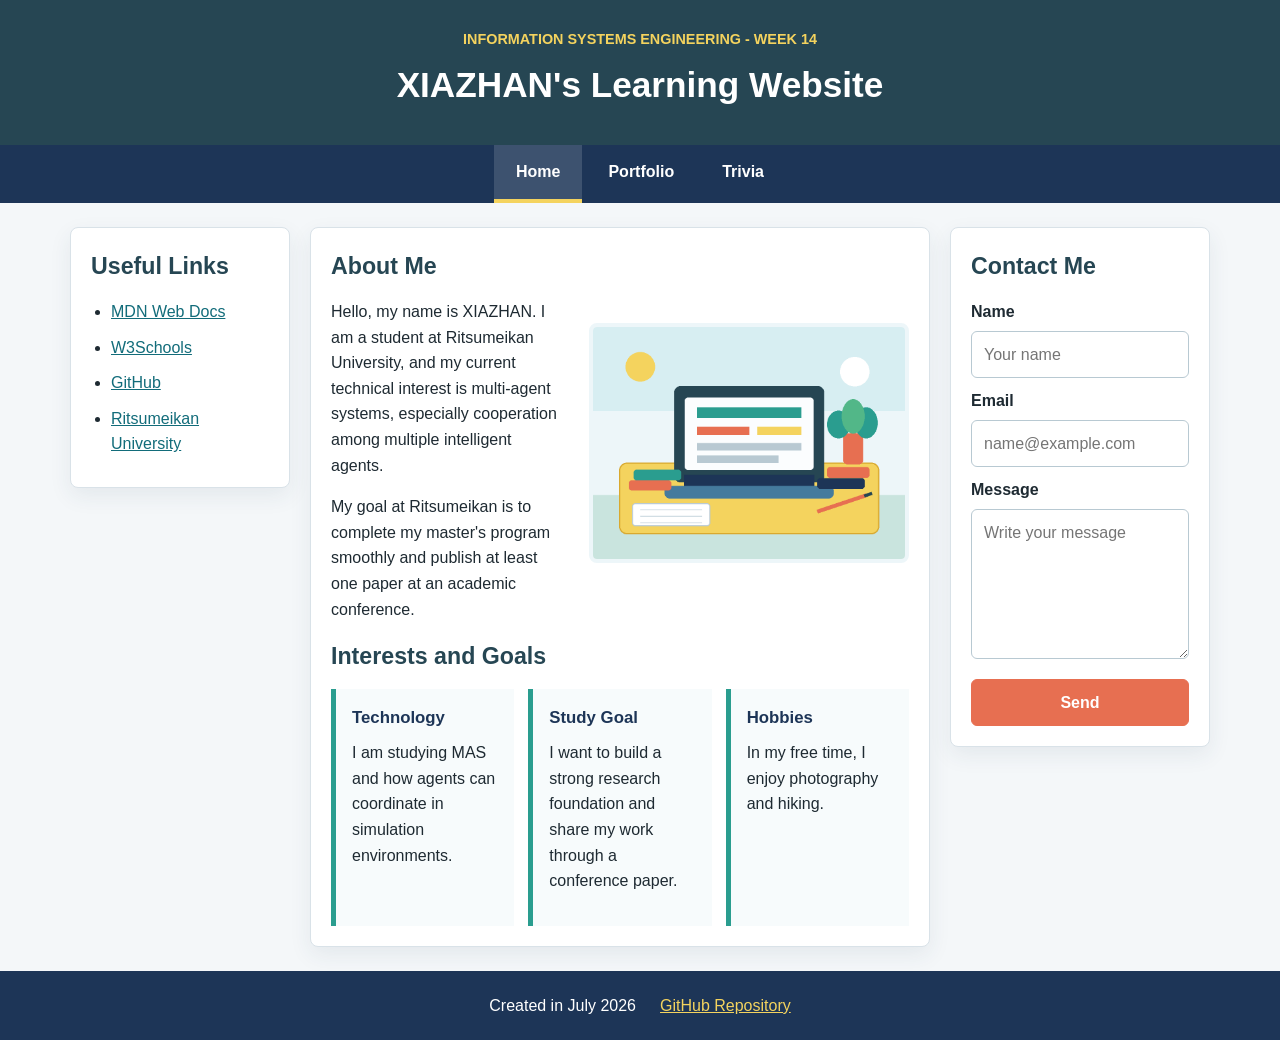
<file: index.html>
<!DOCTYPE html>
<html lang="en">
<head>
  <meta charset="UTF-8">
  <meta name="viewport" content="width=device-width, initial-scale=1.0">
  <title>XIAZHAN's Learning Website | Home</title>
  <link rel="stylesheet" href="style.css">
</head>
<body>
  <header class="site-header">
    <p class="eyebrow">Information Systems Engineering - Week 14</p>
    <h1>XIAZHAN's Learning Website</h1>
  </header>

  <nav class="navbar" aria-label="Main navigation">
    <a href="index.html" class="active">Home</a>
    <a href="portfolio.html">Portfolio</a>
    <a href="trivia.html">Trivia</a>
  </nav>

  <div class="page-layout">
    <aside class="left-sidebar" aria-labelledby="useful-links">
      <h2 id="useful-links">Useful Links</h2>
      <ul class="link-list">
        <li><a href="https://developer.mozilla.org/" target="_blank" rel="noopener noreferrer">MDN Web Docs</a></li>
        <li><a href="https://www.w3schools.com/" target="_blank" rel="noopener noreferrer">W3Schools</a></li>
        <li><a href="https://github.com/" target="_blank" rel="noopener noreferrer">GitHub</a></li>
        <li><a href="https://www.ritsumei.ac.jp/" target="_blank" rel="noopener noreferrer">Ritsumeikan University</a></li>
      </ul>
    </aside>

    <main class="content">
      <section class="intro-section">
        <div>
          <h2>About Me</h2>
          <p>
            Hello, my name is XIAZHAN. I am a student at Ritsumeikan University,
            and my current technical interest is multi-agent systems, especially
            cooperation among multiple intelligent agents.
          </p>
          <p>
            My goal at Ritsumeikan is to complete my master's program smoothly
            and publish at least one paper at an academic conference.
          </p>
        </div>
        <img class="profile-image" src="images/study-workspace.png" alt="Illustration of a laptop, books, and study notes">
      </section>

      <section>
        <h2>Interests and Goals</h2>
        <div class="interest-grid">
          <article>
            <h3>Technology</h3>
            <p>I am studying MAS and how agents can coordinate in simulation environments.</p>
          </article>
          <article>
            <h3>Study Goal</h3>
            <p>I want to build a strong research foundation and share my work through a conference paper.</p>
          </article>
          <article>
            <h3>Hobbies</h3>
            <p>In my free time, I enjoy photography and hiking.</p>
          </article>
        </div>
      </section>
    </main>

    <aside class="right-sidebar" aria-labelledby="contact-title">
      <h2 id="contact-title">Contact Me</h2>
      <form class="contact-form">
        <label for="name">Name</label>
        <input type="text" id="name" name="name" placeholder="Your name" required>

        <label for="email">Email</label>
        <input type="email" id="email" name="email" placeholder="name@example.com" required>

        <label for="message">Message</label>
        <textarea id="message" name="message" rows="5" placeholder="Write your message" required></textarea>

        <button type="submit">Send</button>
      </form>
    </aside>
  </div>

  <footer class="site-footer">
    <p>Created in July 2026</p>
    <p><a href="https://github.com/katenn0613/XIAZHANweek14.github.io" target="_blank" rel="noopener noreferrer">GitHub Repository</a></p>
  </footer>
</body>
</html>
</file>
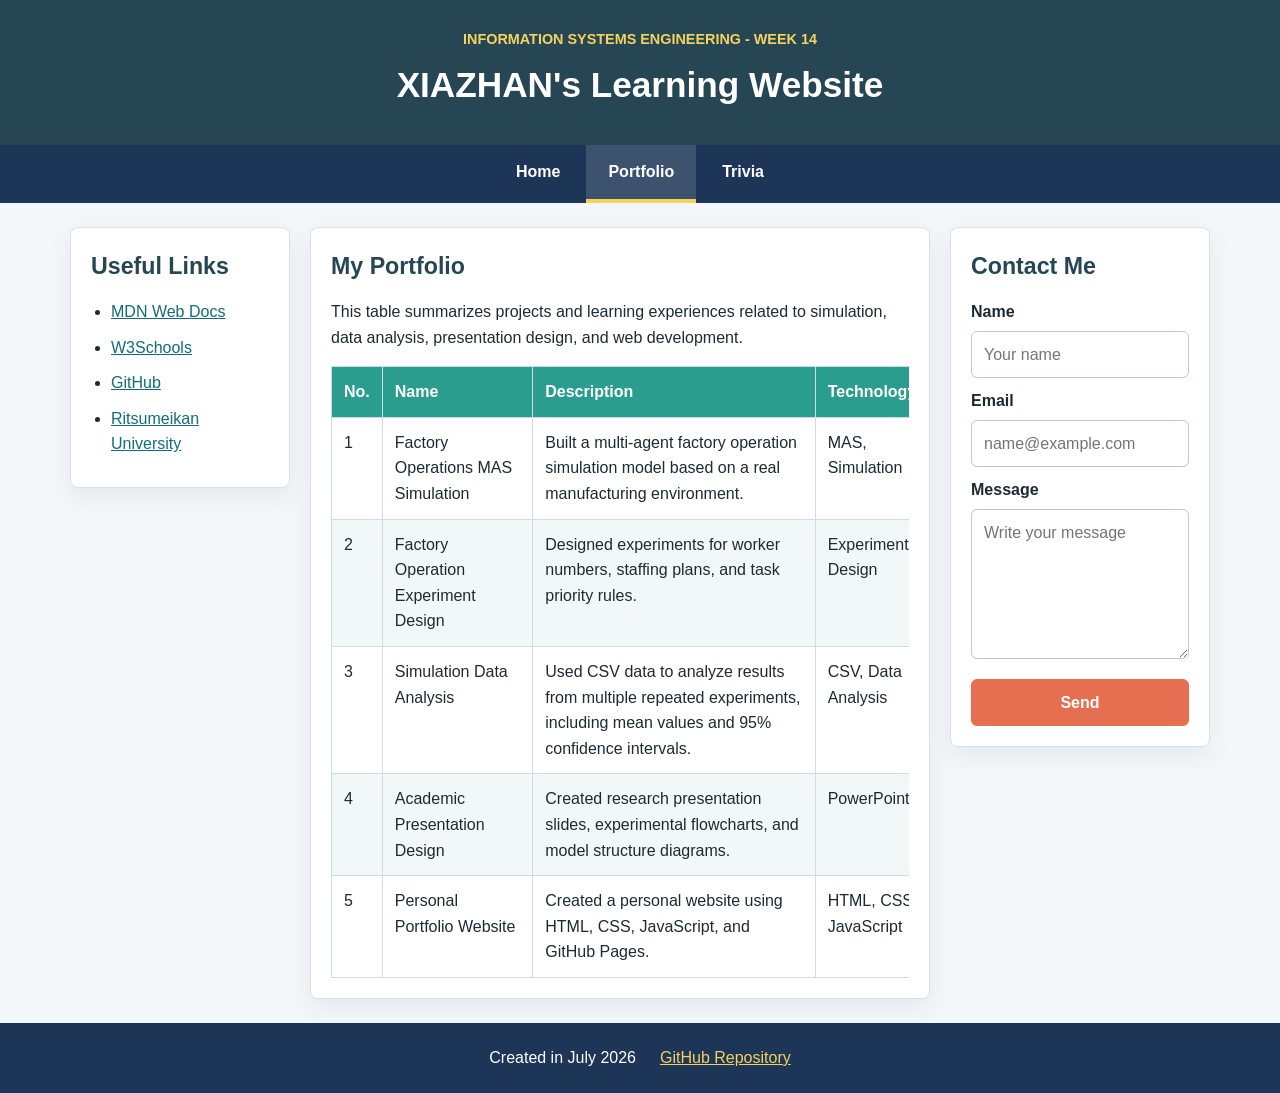
<file: portfolio.html>
<!DOCTYPE html>
<html lang="en">
<head>
  <meta charset="UTF-8">
  <meta name="viewport" content="width=device-width, initial-scale=1.0">
  <title>XIAZHAN's Learning Website | Portfolio</title>
  <link rel="stylesheet" href="style.css">
</head>
<body>
  <header class="site-header">
    <p class="eyebrow">Information Systems Engineering - Week 14</p>
    <h1>XIAZHAN's Learning Website</h1>
  </header>

  <nav class="navbar" aria-label="Main navigation">
    <a href="index.html">Home</a>
    <a href="portfolio.html" class="active">Portfolio</a>
    <a href="trivia.html">Trivia</a>
  </nav>

  <div class="page-layout">
    <aside class="left-sidebar" aria-labelledby="useful-links">
      <h2 id="useful-links">Useful Links</h2>
      <ul class="link-list">
        <li><a href="https://developer.mozilla.org/" target="_blank" rel="noopener noreferrer">MDN Web Docs</a></li>
        <li><a href="https://www.w3schools.com/" target="_blank" rel="noopener noreferrer">W3Schools</a></li>
        <li><a href="https://github.com/" target="_blank" rel="noopener noreferrer">GitHub</a></li>
        <li><a href="https://www.ritsumei.ac.jp/" target="_blank" rel="noopener noreferrer">Ritsumeikan University</a></li>
      </ul>
    </aside>

    <main class="content">
      <h2>My Portfolio</h2>
      <p>
        This table summarizes projects and learning experiences related to
        simulation, data analysis, presentation design, and web development.
      </p>

      <div class="table-wrap">
        <table>
          <thead>
            <tr>
              <th>No.</th>
              <th>Name</th>
              <th>Description</th>
              <th>Technology</th>
              <th>Date</th>
            </tr>
          </thead>
          <tbody>
            <tr>
              <td>1</td>
              <td>Factory Operations MAS Simulation</td>
              <td>Built a multi-agent factory operation simulation model based on a real manufacturing environment.</td>
              <td>MAS, Simulation</td>
              <td>2026</td>
            </tr>
            <tr>
              <td>2</td>
              <td>Factory Operation Experiment Design</td>
              <td>Designed experiments for worker numbers, staffing plans, and task priority rules.</td>
              <td>Experiment Design</td>
              <td>2026</td>
            </tr>
            <tr>
              <td>3</td>
              <td>Simulation Data Analysis</td>
              <td>Used CSV data to analyze results from multiple repeated experiments, including mean values and 95% confidence intervals.</td>
              <td>CSV, Data Analysis</td>
              <td>2026</td>
            </tr>
            <tr>
              <td>4</td>
              <td>Academic Presentation Design</td>
              <td>Created research presentation slides, experimental flowcharts, and model structure diagrams.</td>
              <td>PowerPoint</td>
              <td>2026</td>
            </tr>
            <tr>
              <td>5</td>
              <td>Personal Portfolio Website</td>
              <td>Created a personal website using HTML, CSS, JavaScript, and GitHub Pages.</td>
              <td>HTML, CSS, JavaScript</td>
              <td>Jul 2026</td>
            </tr>
          </tbody>
        </table>
      </div>
    </main>

    <aside class="right-sidebar" aria-labelledby="contact-title">
      <h2 id="contact-title">Contact Me</h2>
      <form class="contact-form">
        <label for="name">Name</label>
        <input type="text" id="name" name="name" placeholder="Your name" required>

        <label for="email">Email</label>
        <input type="email" id="email" name="email" placeholder="name@example.com" required>

        <label for="message">Message</label>
        <textarea id="message" name="message" rows="5" placeholder="Write your message" required></textarea>

        <button type="submit">Send</button>
      </form>
    </aside>
  </div>

  <footer class="site-footer">
    <p>Created in July 2026</p>
    <p><a href="https://github.com/katenn0613/XIAZHANweek14.github.io" target="_blank" rel="noopener noreferrer">GitHub Repository</a></p>
  </footer>
</body>
</html>
</file>
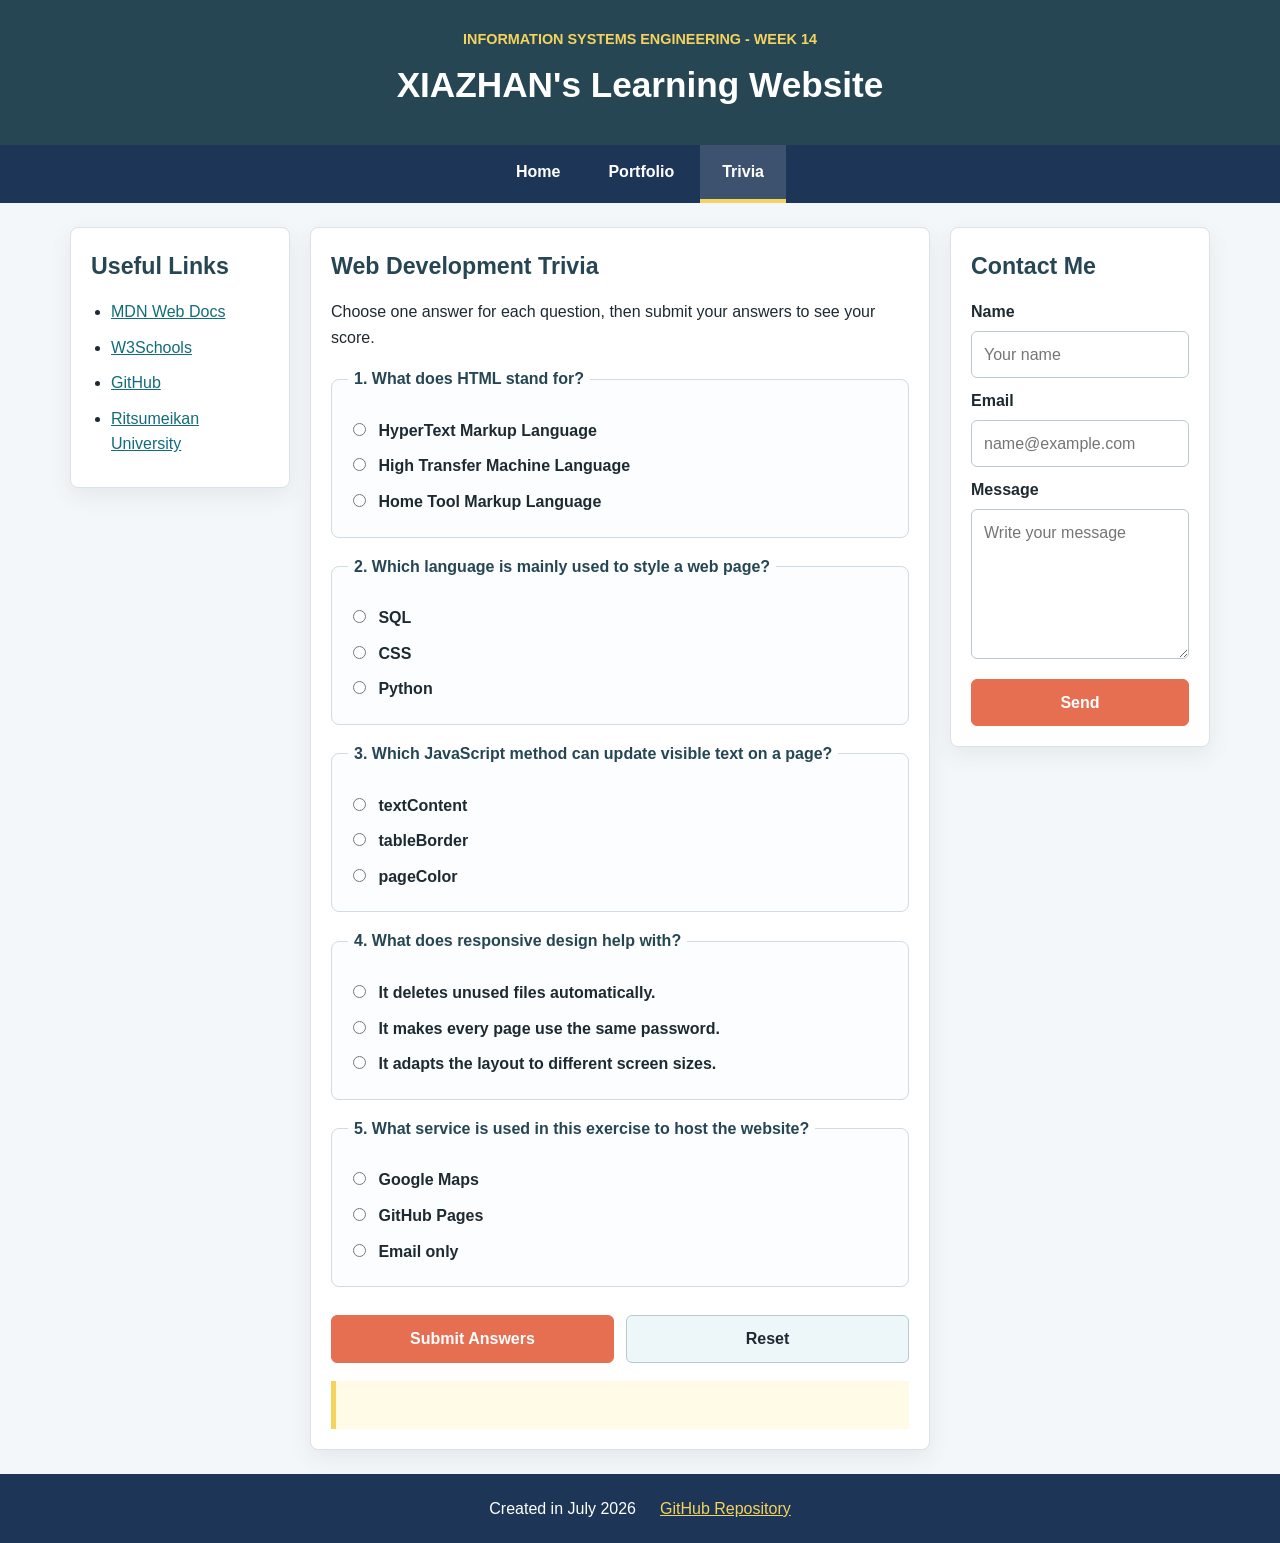
<file: trivia.html>
<!DOCTYPE html>
<html lang="en">
<head>
  <meta charset="UTF-8">
  <meta name="viewport" content="width=device-width, initial-scale=1.0">
  <title>XIAZHAN's Learning Website | Trivia</title>
  <link rel="stylesheet" href="style.css">
</head>
<body>
  <header class="site-header">
    <p class="eyebrow">Information Systems Engineering - Week 14</p>
    <h1>XIAZHAN's Learning Website</h1>
  </header>

  <nav class="navbar" aria-label="Main navigation">
    <a href="index.html">Home</a>
    <a href="portfolio.html">Portfolio</a>
    <a href="trivia.html" class="active">Trivia</a>
  </nav>

  <div class="page-layout">
    <aside class="left-sidebar" aria-labelledby="useful-links">
      <h2 id="useful-links">Useful Links</h2>
      <ul class="link-list">
        <li><a href="https://developer.mozilla.org/" target="_blank" rel="noopener noreferrer">MDN Web Docs</a></li>
        <li><a href="https://www.w3schools.com/" target="_blank" rel="noopener noreferrer">W3Schools</a></li>
        <li><a href="https://github.com/" target="_blank" rel="noopener noreferrer">GitHub</a></li>
        <li><a href="https://www.ritsumei.ac.jp/" target="_blank" rel="noopener noreferrer">Ritsumeikan University</a></li>
      </ul>
    </aside>

    <main class="content">
      <section class="quiz">
        <h2>Web Development Trivia</h2>
        <p>Choose one answer for each question, then submit your answers to see your score.</p>

        <form id="quizForm">
          <fieldset>
            <legend>1. What does HTML stand for?</legend>
            <label><input type="radio" name="q1" value="correct"> HyperText Markup Language</label>
            <label><input type="radio" name="q1" value="wrong"> High Transfer Machine Language</label>
            <label><input type="radio" name="q1" value="wrong"> Home Tool Markup Language</label>
          </fieldset>

          <fieldset>
            <legend>2. Which language is mainly used to style a web page?</legend>
            <label><input type="radio" name="q2" value="wrong"> SQL</label>
            <label><input type="radio" name="q2" value="correct"> CSS</label>
            <label><input type="radio" name="q2" value="wrong"> Python</label>
          </fieldset>

          <fieldset>
            <legend>3. Which JavaScript method can update visible text on a page?</legend>
            <label><input type="radio" name="q3" value="correct"> textContent</label>
            <label><input type="radio" name="q3" value="wrong"> tableBorder</label>
            <label><input type="radio" name="q3" value="wrong"> pageColor</label>
          </fieldset>

          <fieldset>
            <legend>4. What does responsive design help with?</legend>
            <label><input type="radio" name="q4" value="wrong"> It deletes unused files automatically.</label>
            <label><input type="radio" name="q4" value="wrong"> It makes every page use the same password.</label>
            <label><input type="radio" name="q4" value="correct"> It adapts the layout to different screen sizes.</label>
          </fieldset>

          <fieldset>
            <legend>5. What service is used in this exercise to host the website?</legend>
            <label><input type="radio" name="q5" value="wrong"> Google Maps</label>
            <label><input type="radio" name="q5" value="correct"> GitHub Pages</label>
            <label><input type="radio" name="q5" value="wrong"> Email only</label>
          </fieldset>

          <div class="quiz-actions">
            <button type="submit">Submit Answers</button>
            <button type="reset" class="secondary-button">Reset</button>
          </div>
        </form>

        <p id="quizResult" class="quiz-result" aria-live="polite"></p>
      </section>
    </main>

    <aside class="right-sidebar" aria-labelledby="contact-title">
      <h2 id="contact-title">Contact Me</h2>
      <form class="contact-form">
        <label for="name">Name</label>
        <input type="text" id="name" name="name" placeholder="Your name" required>

        <label for="email">Email</label>
        <input type="email" id="email" name="email" placeholder="name@example.com" required>

        <label for="message">Message</label>
        <textarea id="message" name="message" rows="5" placeholder="Write your message" required></textarea>

        <button type="submit">Send</button>
      </form>
    </aside>
  </div>

  <footer class="site-footer">
    <p>Created in July 2026</p>
    <p><a href="https://github.com/katenn0613/XIAZHANweek14.github.io" target="_blank" rel="noopener noreferrer">GitHub Repository</a></p>
  </footer>

  <script src="script.js"></script>
</body>
</html>
</file>
<file: style.css>
* {
  box-sizing: border-box;
}

html {
  min-width: 320px;
}

body {
  margin: 0;
  font-family: Arial, Helvetica, sans-serif;
  line-height: 1.6;
  color: #1e2a32;
  background: #f4f7f9;
}

a {
  color: #126c7a;
}

a:hover,
a:focus {
  color: #e76f51;
}

.site-header {
  padding: 28px 20px 32px;
  text-align: center;
  color: #ffffff;
  background: #264653;
}

.site-header h1 {
  margin: 6px 0 0;
  font-size: 2.2rem;
  letter-spacing: 0;
}

.eyebrow {
  margin: 0;
  font-size: 0.9rem;
  font-weight: 700;
  text-transform: uppercase;
  color: #f4d35e;
}

.navbar {
  display: flex;
  justify-content: center;
  gap: 4px;
  padding: 0 12px;
  background: #1d3557;
}

.navbar a {
  display: inline-block;
  padding: 14px 22px;
  color: #ffffff;
  font-weight: 700;
  text-decoration: none;
  border-bottom: 4px solid transparent;
}

.navbar a:hover,
.navbar a:focus,
.navbar a.active {
  color: #ffffff;
  background: rgba(255, 255, 255, 0.14);
  border-bottom-color: #f4d35e;
}

.page-layout {
  display: grid;
  grid-template-columns: minmax(180px, 220px) minmax(0, 1fr) minmax(210px, 260px);
  gap: 20px;
  max-width: 1180px;
  margin: 24px auto;
  padding: 0 20px;
  align-items: start;
}

.left-sidebar,
.content,
.right-sidebar {
  padding: 20px;
  background: #ffffff;
  border: 1px solid #d9e2e8;
  border-radius: 8px;
  box-shadow: 0 8px 22px rgba(38, 70, 83, 0.08);
}

h2 {
  margin: 0 0 14px;
  color: #264653;
  font-size: 1.45rem;
}

h3 {
  margin: 0 0 8px;
  color: #1d3557;
  font-size: 1.05rem;
}

p {
  margin-top: 0;
}

.link-list {
  margin: 0;
  padding-left: 20px;
}

.link-list li {
  margin-bottom: 10px;
}

.intro-section {
  display: grid;
  grid-template-columns: minmax(0, 1fr) minmax(220px, 320px);
  gap: 22px;
  align-items: center;
}

.profile-image {
  width: 100%;
  max-width: 320px;
  aspect-ratio: 4 / 3;
  object-fit: cover;
  border-radius: 8px;
  border: 4px solid #edf6f9;
}

.interest-grid {
  display: grid;
  grid-template-columns: repeat(3, minmax(0, 1fr));
  gap: 14px;
  margin-top: 10px;
}

.interest-grid article {
  min-height: 150px;
  padding: 16px;
  border-left: 5px solid #2a9d8f;
  background: #f7fbfc;
}

.table-wrap {
  width: 100%;
  overflow-x: auto;
}

table {
  width: 100%;
  min-width: 680px;
  border-collapse: collapse;
  background: #ffffff;
}

th,
td {
  padding: 12px;
  border: 1px solid #cfdce3;
  text-align: left;
  vertical-align: top;
}

th {
  color: #ffffff;
  background: #2a9d8f;
}

tbody tr:nth-child(even) {
  background: #f2f8f7;
}

.contact-form label,
.quiz label {
  display: block;
  margin: 10px 0 6px;
  font-weight: 700;
}

input,
textarea,
button {
  width: 100%;
  padding: 10px 12px;
  border: 1px solid #b8c9d2;
  border-radius: 6px;
  font: inherit;
}

input:focus,
textarea:focus {
  outline: 3px solid rgba(42, 157, 143, 0.25);
  border-color: #2a9d8f;
}

textarea {
  resize: vertical;
}

button {
  min-height: 44px;
  margin-top: 12px;
  color: #ffffff;
  font-weight: 700;
  cursor: pointer;
  background: #e76f51;
  border-color: #e76f51;
}

button:hover,
button:focus {
  background: #cf573c;
}

.secondary-button {
  color: #1e2a32;
  background: #edf6f9;
  border-color: #b8c9d2;
}

.secondary-button:hover,
.secondary-button:focus {
  color: #1e2a32;
  background: #d9edf1;
}

fieldset {
  margin: 0 0 16px;
  padding: 16px;
  border: 1px solid #cfdce3;
  border-radius: 8px;
  background: #fbfdfe;
}

legend {
  padding: 0 6px;
  color: #264653;
  font-weight: 700;
}

.quiz input {
  width: auto;
  margin-right: 8px;
}

.quiz-actions {
  display: grid;
  grid-template-columns: repeat(2, minmax(0, 1fr));
  gap: 12px;
}

.quiz-result {
  min-height: 48px;
  margin: 18px 0 0;
  padding: 14px 16px;
  border-left: 5px solid #f4d35e;
  background: #fffbe6;
  font-weight: 700;
}

.site-footer {
  display: flex;
  justify-content: center;
  gap: 24px;
  flex-wrap: wrap;
  padding: 22px 20px;
  color: #ffffff;
  background: #1d3557;
}

.site-footer p {
  margin: 0;
}

.site-footer a {
  color: #f4d35e;
}

@media (max-width: 900px) {
  .page-layout {
    grid-template-columns: 1fr;
  }

  .intro-section,
  .interest-grid {
    grid-template-columns: 1fr;
  }

  .profile-image {
    max-width: 100%;
  }
}

@media (max-width: 560px) {
  .site-header h1 {
    font-size: 1.7rem;
  }

  .navbar {
    display: grid;
    grid-template-columns: 1fr;
    padding: 0;
  }

  .navbar a {
    padding: 12px;
    text-align: center;
  }

  .page-layout {
    margin: 16px auto;
    padding: 0 12px;
  }

  .left-sidebar,
  .content,
  .right-sidebar {
    padding: 16px;
  }

  .quiz-actions {
    grid-template-columns: 1fr;
  }
}
</file>
